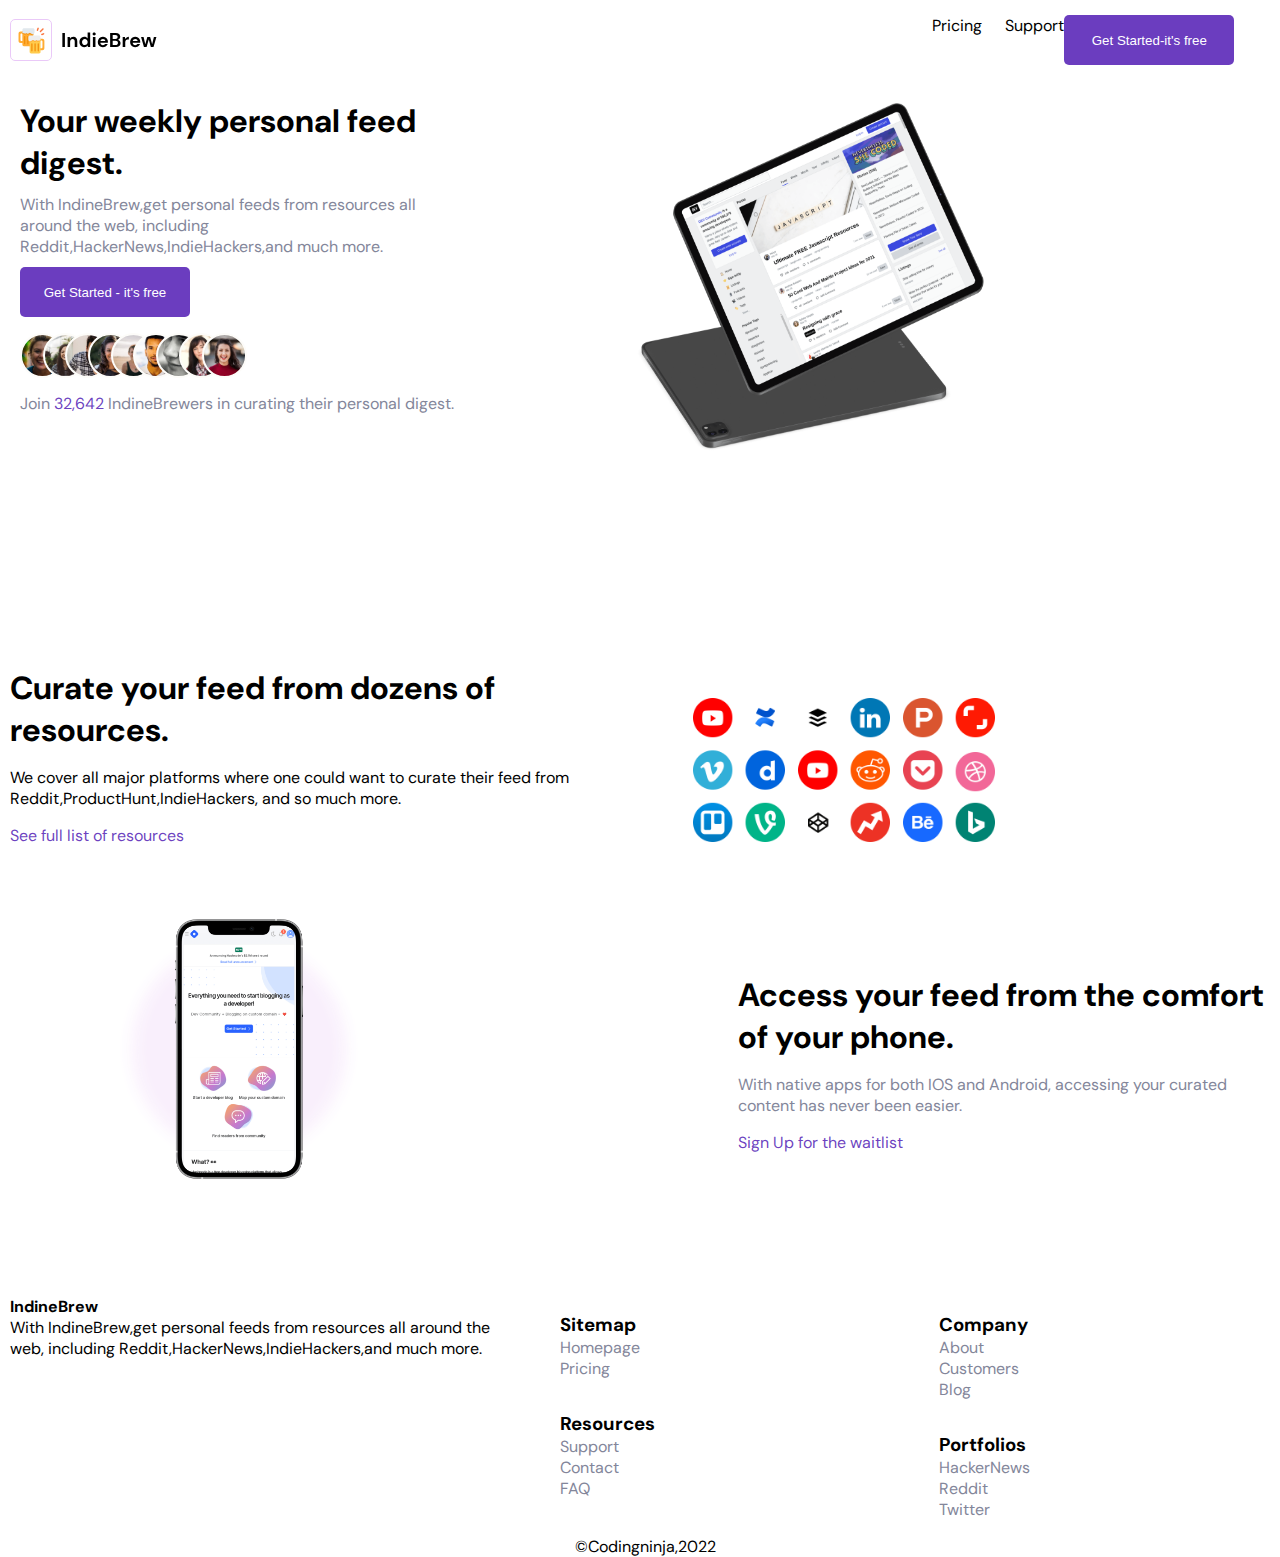
<file: index.html>
<!DOCTYPE html>
<html>
    <head>
        <meta charset="utf-8">
        <meta http-equiv="X-UA-Compatible" content="IE=edge">
        <title>IndineBrew</title>
        <meta name="description" content="">
        <meta name="viewport" content="width=device-width, initial-scale=1">
        <link href="https://fonts.googleapis.com/css2?family=DM+Sans:ital,wght@0,400;0,500;0,700;1,400;1,500;1,700&display=swap" rel="stylesheet">
        <link rel="stylesheet" href="STYLES/styles.css">
    </head>
    <body>
        <!-- NAVBAR -->
        <div class="nav-container">
            <nav class="navbar">
                <img id="navbar-logo" src="Images/Logo.svg" alt="IndineBrew Logo">
                <div class="menu-toggle" id="mobile-menu">
                    <span class="bar"></span>
                    <span class="bar"></span>
                    <span class="bar"></span>
                </div>

                <ul class="nav-menu">
                    <li><a href="" class="nav-links">Pricing</a></li>
                    <li><a href="" class="nav-links">Support</a></li>
                    <button class="navbar-button"><a class="navbar-link-btn" href="Sign-UP page/signup.html">Get Started<span>-it's free</span></a></button>
                </ul>
    
            </nav>

           
        </div>
     

        <!-- HERO SECTION -->
        <section id="hero">
            <div class="img-hero">
                <img class="indie-product-mockup" src="Images/Feed Mockup.png" alt="IndineBrew App">
            </div>

            <div class="hero-text">
                <h1>Your weekly personal feed digest.</h1>
                <p>With IndineBrew,get personal feeds from resources all around the web,
                including Reddit,HackerNews,IndieHackers,and much more.
                </p>
                <button class="hero-button"><a class="button-link" href="Sign-UP page/signup.html">Get Started - it's free</a></button>
               <div class="hero-img-2">
                <img class="avatars" src="Images/User Avatars.svg" alt="User Avatars">
               </div>
                <p>Join <span class="numbers">32,642</span> IndineBrewers in curating their personal digest.</p>
            </div>
        </section>
       
        <!-- Features SECTION -->
        <section id="features">
          <div class="features1">
            <div class="features-1">
                <h1>Curate your feed from dozens of resources.</h1>
                <p>We cover all major platforms where one could want 
                    to curate their feed from Reddit,ProductHunt,IndieHackers,
                    and so much more.
                </p>
                <p><a class="features-link" href="Sign-UP page/signup.html">See full list of resources</a></p>
            </div>

            <div class="company">
                <img class="company-logos" src="Images/Social Media Icons.png" alt="">
            </div>
          </div>

          <div class="features2">
            <div class="phone">
                <img class="phone-mockup" src="Images/Phone Mockup.png" alt="Phone Mockup">
            </div>
            <div class="features2-text">
                <h1>Access your feed from the comfort of your phone.</h1>
                <p>With native apps for both IOS and Android, accessing 
                    your curated content has never been easier.
                </p>
                <p><a class="features2-link" href="Sign-UP page/signup.html">Sign Up for the waitlist</a></p>
            </div>
          </div>
        </section>

        <!-- FOOTER -->
        <section id="footer">
            <footer class="text">
                <h4>IndineBrew</h4>
                <p>With IndineBrew,get personal feeds from resources all around the web,
                    including Reddit,HackerNews,IndieHackers,and much more.
                    </p>
            </footer>

            <div class="links">
              <div class="footerlink1">
                <div class="footer-link-1">
                    <h3>Sitemap</h3>
                    <ul class="links1">
                        <li><a class="footerlinks" href="#">Homepage</a></li>
                        <li><a class="footerlinks" href="#">Pricing</a></li>
                    </ul>
                </div>

               <div class="footer-link-2">
                <h3>Resources</h3>
                <ul class="links2">
                    <li><a class="footerlinks" href="#">Support</a></li>
                    <li><a class="footerlinks" href="#">Contact</a></li>
                    <li><a class="footerlinks" href="#">FAQ</a></li>
                </ul>
               </div>
              </div>

               <div class="footerlink2">
                <div class="footer-link-3">
                    <h3>Company</h3>
                    <ul class="links3">
                        <li><a class="footerlinks"  href="#">About</a></li>
                        <li><a class="footerlinks" href="#">Customers</a></li>
                        <li><a class="footerlinks" href="#">Blog</a></li>
                    </ul>
                   </div>
    
    
                    <div class="footer-link-4">
                        <h3>Portfolios</h3>
                        <ul class="links4">
                            <li><a class="footerlinks" href="#">HackerNews</a></li>
                            <li><a class="footerlinks" href="#">Reddit</a></li>
                            <li><a class="footerlinks" href="#">Twitter</a></li>
                        </ul>
                    </div>
               </div>

            </div>
        </section>

        <section class="copyright">
            <p>&copy;Codingninja,2022</p>
        </section>
        
        <script src="app.js"></script>
    </body>
</html>
</file>
<file: STYLES/styles.css>
*{
    margin:0;
    padding:0;
    box-sizing:border-box;
}

body{
    margin-left: 10px;
    font-family: 'DM Sans', sans-serif;

}


:root{
    --clr-neutral-100: #FFFFFF;
    --clr-neutral-200: #83869A;
    --purple: #460dafcc;  
}

.nav-container{
    width: 100%;
    background-color: white;
}

#navbar-logo{
    cursor: pointer;
    justify-self: start;
}

.navbar{
    display: grid;
    grid-template-columns: 0.2fr auto 1fr;
    align-items: center;
    height: 80px;
    width: 100%;
    max-width: 1720px;
    margin: 0 auto;
}

.nav-menu{
    display: grid;
    grid-template-columns: repeat(4,auto);
    list-style: none;
    text-align: end;
    width: 35%;
    justify-self: end;
}

.nav-links{
    color: black;
    text-decoration: none;
    cursor: pointer;
    text-align: center;
}

.navbar-button{
    width: 170px;
    height: 50px;
    background-color: var(--purple);
    border: none;
    border-radius: 5px
}

.navbar-link-btn{
    color: #FFFFFF;
    text-decoration: none;
}

.numbers{
    color: #460dafcc;
}

.menu-toggle .bar {
    width: 25px;
    height: 3px;
    margin: 5px auto;
    background-color: black;
}


@media screen and (max-width:768px) {
    
    .navbar-button{
        margin-left: 150px;
    }


    .nav-container{
        position: relative;
    }

    .nav-menu{
        display: grid;
        grid-template-columns: auto;
        background-color: white;
        width: 100%;
        margin: 0;
        position: absolute;
        top: 80px;
        opacity: 0;
        transition: all 0.5s ease;
        text-align: center;
    }

    #navbar-logo{
        margin-left: 20px;
    }

    .nav-menu.active{
        background: white;
        left: 0;
        opacity: 1;
        transition: all 0.5s ease;
    }

    .nav-links{
        line-height: 60px;
        width: 100%;
        display: table;
        text-align: center;
    }

  
    .navbar{ 
        width: 100%;
    }

    #mobile-menu{
        position: absolute;
        top: 20%;
        right: 5%;
        transform: translate(5%,20%);
    }
    
    .menu-toggle .bar{
        display: block;
        cursor: pointer;
    }
    
    .menu-toggle:hover{
        cursor: pointer;
    }

    #mobile-menu.is-active .bar:nth-child(2){
     opacity: 0;
    }

    #mobile-menu.is-active .bar:nth-child(1){
        transform: translateY(8px) rotate(45deg);
    } 
    
    #mobile-menu.is-active .bar:nth-child(3){
        transform: translateY(-8px) rotate(-45deg);
    }
}


/* HERO SECTION */
#hero{
    display: flex;
    flex-direction: column;
}

.img-hero{
    align-content: center;
    margin-bottom: 10px;
    flex: 100%;
}

.indie-product-mockup{
    width: 350px;
    height: 350px;
}

.hero-text{
    flex: 100%;
    margin-bottom: 50px;
}

.hero-text > P{
    margin-top: 10px;
    margin-bottom: 10px;
    color: var(--clr-neutral-200);
}

.hero-button{
    width: 170px;
    height: 50px;
    background-color: var(--purple);
    border: none;
    border-radius: 5px;
}

.button-link{
    color: var(--clr-neutral-100);
    text-decoration: none;
    font-weight: 500;
}

.hero-img-2{
    margin-top: 1rem;
}

/* FEATURES SECTION */

#features{
    margin-top: 10rem;
}
.features1{
    display: flex;
    flex-direction: column-reverse;
}

.company{
    margin-bottom: 3rem;
}

.company-logos{
    max-width: 450px;
}

.features-1 > h1{
    margin-bottom: 1rem;
}

.features-1 > p {
    margin-bottom: 1rem;
}

.features-link{
    text-decoration: none;
    color: var(--purple);
}

.features2{
    display: flex;
    flex-direction: column;
}

.phone{
    flex: 100%;
    margin-left: 5.5rem;
    margin-right: 5.5rem;
    padding-left: 1rem;
    margin-bottom: 3rem;
}

.phone-mockup{
    margin-top: 1.5rem;
    width: 250px;
    
}

.features2-text{
    flex: 100%;
    margin-top: 1rem;
}

.features2-text > p {
    color: #83869A;
    margin-top: 1rem;
    margin-bottom: 1rem;
}

.features2-link{
    text-decoration: none;
    color: var(--purple);
}

/* FOOTER SECTION */

#footer{
    margin-top: 4rem;
    display: flex;
    flex-direction: column;
}

.links{
    display: flex;
    flex-direction: row;
}

.footerlink1{
    display: flex;
    flex-direction: column;
}


.footerlink2{
    display: flex;
    margin-left: 9rem;
    flex-direction: column;
}



.footer-link-1{
    margin-top: 1rem;
    margin-bottom: 1rem;
}

.footer-link-1 > ul{
    list-style: none;
}


.footerlinks{
    text-decoration: none;
    color: #83869A;
    gap: 5px;
    padding-bottom: 1rem;
}

.footer-link-1{
    margin-top: 1rem;
    margin-bottom: 1rem;
}



.footer-link-2{
    margin-top: 1rem;
    margin-bottom: 1rem;
}

.footer-link-2 > ul{
    list-style: none;
}


.footerlinks{
    text-decoration: none;
    color: #83869A;
    gap: 5px;
    padding-bottom: 1rem;
}


.footer-link-3 > ul{
    list-style: none;
}


.footerlinks{
    text-decoration: none;
    color: #83869A;
    gap: 5px;
    padding-bottom: 1rem;
}


.footer-link-3{
    margin-top: 1rem;
    margin-bottom: 1rem;
}

.footer-link-3 > ul{
    list-style: none;
}


.footerlinks{
    text-decoration: none;
    color: #83869A;
    gap: 5px;
    padding-bottom: 1rem;
}

.footer-link-4{
    margin-top: 1rem;
    margin-bottom: 1rem;
}

.footer-link-4 > ul{
    list-style: none;
}


.footerlinks{
    text-decoration: none;
    color: #83869A;
    gap: 5px;
    padding-bottom: 1rem;
}


.copyright{
    text-align: center;
}


/* TABLET MODE */
@media screen and (min-width:768px) {
    .img-hero{
        margin-top: 1rem;
        margin-left: 11rem;
        margin-right: 13rem;
    }

    .features1{
        flex-direction: row;
        align-items: center;
    }

    .features-1{
        flex: 50%;
    }

    .company{
        flex: 50%;
        margin-top:3rem;
    }

    .company-logos{
        padding-top:  1rem;
        padding-left:3rem;
        width: 350px;
    }

    .features2{
        flex-direction: row;
        align-items:center;
    }

    .links{
        display: grid;
        grid-template-columns: repeat(3, 1fr);
    }

    .text{
        width: 500px;
        grid-column: span 1;
    }

    .links{
        grid-column: 1 /span 1;
    }

    .copyright{
        text-align: center;
    }
}


@media screen and (min-width:1080px) {
    #hero{
        flex-direction: row-reverse;
        align-items: center;
    }

    .hero-text{
        margin-top: 20px;
        margin-left: 10px;
    }

    #footer{
        flex-direction: row;
        gap: 50px;
    }

    .copyright{
        text-align: center;
    }


}
</file>
